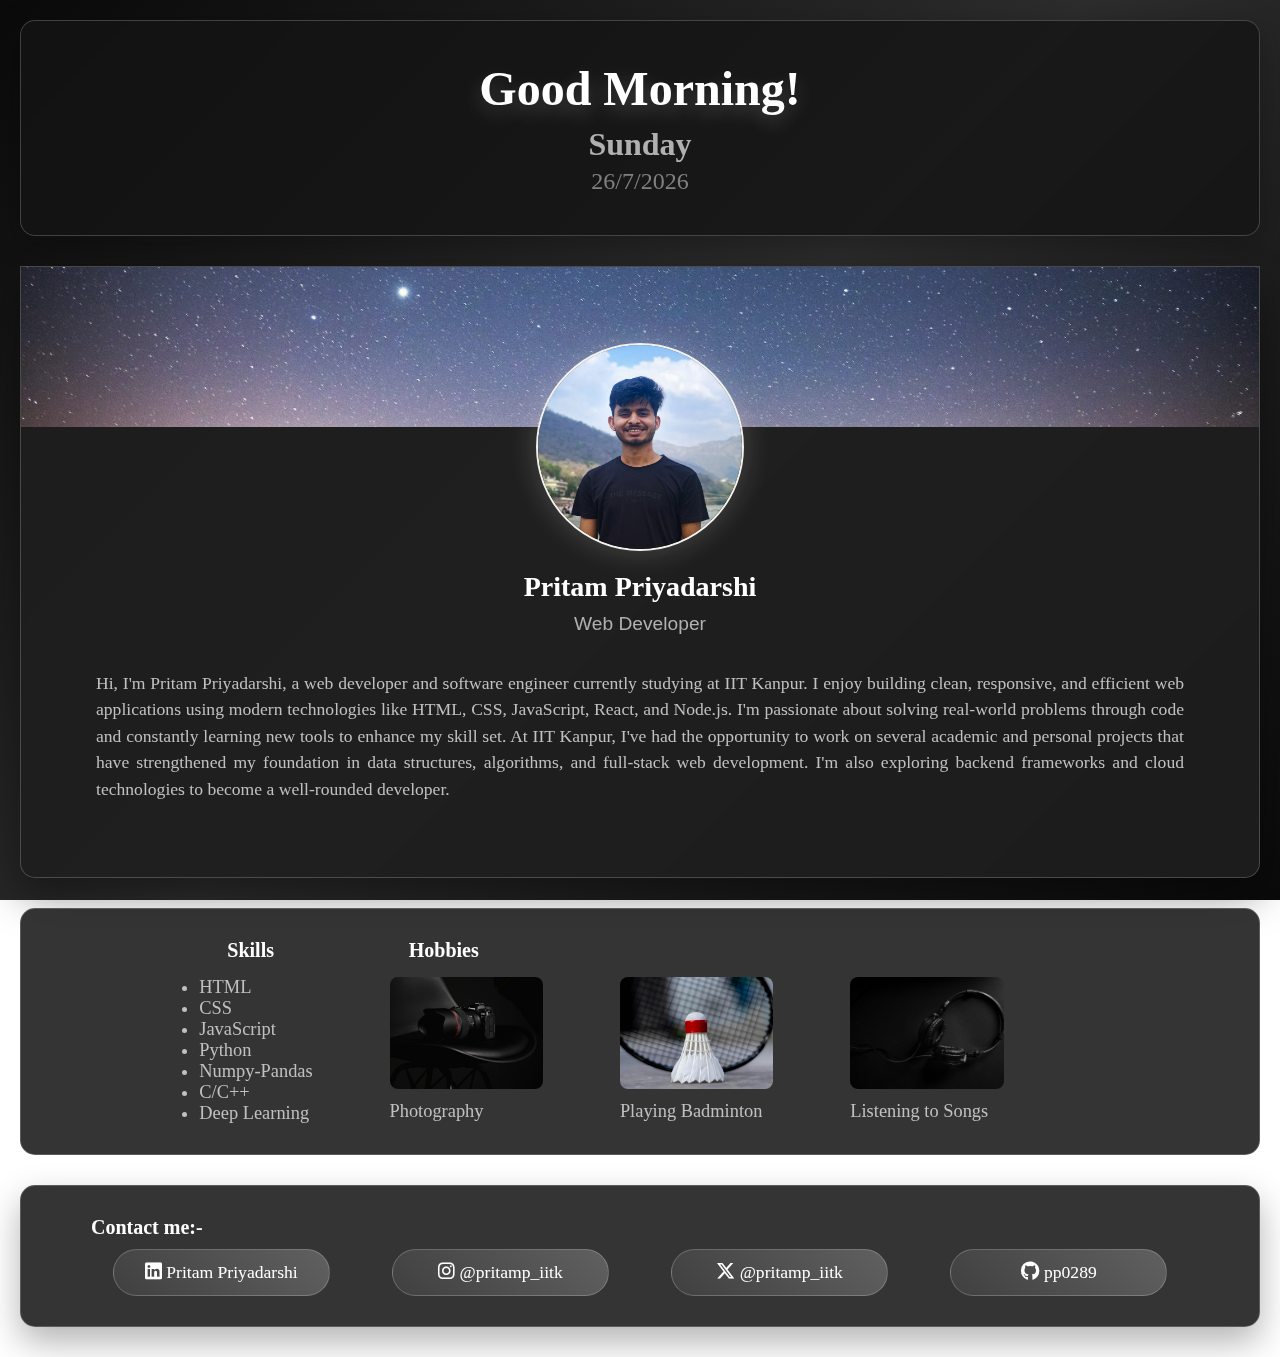
<file: index.html>
<!DOCTYPE html>
<html lang="en">

<head>
  <meta charset="UTF-8">
  <meta name="viewport" content="width=device-width, initial-scale=1.0">
  <title>My Profile</title>
  <link rel="stylesheet" href="css/my-profile.css">
  <link rel="icon" href="profile-favicon.png" type="image/x-icon">
  <link rel="stylesheet" href="https://cdnjs.cloudflare.com/ajax/libs/font-awesome/6.7.2/css/all.min.css"
    integrity="sha512-Evv84Mr4kqVGRNSgIGL/F/aIDqQb7xQ2vcrdIwxfjThSH8CSR7PBEakCr51Ck+w+/U6swU2Im1vVX0SVk9ABhg=="
    crossorigin="anonymous" referrerpolicy="no-referrer" />
</head>

<body>

  <!-- Greeting area -->
  <div id="greeting-area">
    <div class="top-sec">
      <div id="greetings"></div>
      <div id="day"></div>
      <div id="date"></div>
    </div>
  </div>

  <!-- About sec -->
  <div id="about-sec">
    <img id="background-img" src="css/background.jpg" />
    <a href="https://www.linkedin.com/in/pritam-priyadarshi-5b82b028a">
      <img id="profile-pic" src="css/profile-pic.jpg" />
    </a>
    <div id="name">Pritam Priyadarshi</div>
    <div id="role">Web Developer</div>
    <div id="about-me">Hi, I'm Pritam Priyadarshi, a web developer and software engineer currently studying at IIT
      Kanpur. I enjoy building clean, responsive, and efficient web applications using modern technologies like HTML,
      CSS, JavaScript, React, and Node.js. I'm passionate about solving real-world problems through code and constantly
      learning new tools to enhance my skill set. At IIT Kanpur, I've had the opportunity to work on several academic
      and personal projects that have strengthened my foundation in data structures, algorithms, and full-stack web
      development. I'm also exploring backend frameworks and cloud technologies to become a well-rounded developer.
    </div>
  </div>


  <!-- Skills sec -->
  <div id="skill-sec">
    <div id="skills">
      <p>Skills</p>
      <ul>
        <li>HTML</li>
        <li>CSS</li>
        <li>JavaScript</li>
        <li>Python</li>
        <li>Numpy-Pandas</li>
        <li>C/C++</li>
        <li>Deep Learning</li>
      </ul>
    </div>
    <div id="hobbies-sec" style="width: 60vw;">
      <p>Hobbies</p>
      <div id="hobbies">
        <div id="box1">
          <div id="box1-img" style="background-image: url('photography.jpg');"></div>
          Photography
        </div>
        <div id="box1">
          <div id="box1-img" style="background-image: url('badminton.jpg');"></div>
          Playing Badminton
        </div>
        <div id="box1">
          <div id="box1-img" style="background-image: url('music.jpg');"></div>
          Listening to Songs
        </div>
      </div>
    </div>
  </div>


  <!-- contact Me Sec -->
  <div id="contact-sec">
    <div id="contact-me">Contact me:-</div>
    <div id="contact-ids">
      <a href="https://www.linkedin.com/in/pritam-priyadarshi-5b82b028a" id="linked-in">
        <i class="fa-brands fa-linkedin icon"></i>
        Pritam Priyadarshi
      </a>
      <a href="https://www.instagram.com/pritamp_iitk/" id="insta">
        <i class="fa-brands fa-instagram icon"></i>
        @pritamp_iitk
      </a>
      <a href="https://x.com/@pritamp_iitk" id="twitter">
        <i class="fa-brands fa-x-twitter icon"></i>
        @pritamp_iitk
      </a>
      <a href="https://github.com/pp0289" id="facebook">
        <i class="fa-brands fa-github icon"></i>
        pp0289
      </a>
    </div>
  </div>
  <div style="height: 30px;"></div>

  <script src="my-profile.js"></script>
</body>

</html>
</file>
<file: css/my-profile.css>
* {
  margin: 0;
  padding: 0;
  box-sizing: border-box;
}

body {
  background-color: #393e46;
  background: linear-gradient(135deg, #0a0a0a 0%, #1a1a1a 25%, #2d2d2d 50%, #1a1a1a 75%, #0a0a0a 100%);
  background-attachment: fixed;
  color: #e0e0e0;
  max-width: 100vw;
  height: 100vh;
  /* width: 100vw; */
  padding: 20px;
}


/* Greeting area */
#greeting-area {
  height: auto;
  width: 100%;
  border-radius: 15px;
  /* margin: 10px; */
  margin-bottom: 30px;
  padding: 40px;
  background: rgba(20, 20, 20, 0.8);
  border: 1px solid rgba(255, 255, 255, 0.2);
  text-align: center;
  backdrop-filter: blur(5px);
  box-shadow: 0 8px 32px rgba(0, 0, 0, 0.3);
  animation: fadein 0.5s ease-in 0s;
}

@keyframes fadein {
  from {
    opacity: 0.2;
  }
  to {
    opacity: 1;
  }
}

#greetings {
  color: #ffffff;
  font-size: 3.0rem;
  font-weight: 700;
  text-shadow: 0 8px 20px rgba(255, 255, 255, 0.2);
  margin-bottom: 10px;
}

#day {
  color: #b0b0b0;
  font-size: 2.0rem;
  font-weight: 700;
  margin-bottom: 5px;
}

#date {
  color: #808080;
  font-size: 1.5rem;

}


/* About sec */
#about-sec {
  height: auto;
  width: 100%;
  border-radius: 15px;
  border-top-left-radius: 0;
  border-top-right-radius: 0;
  padding: 60px 40px 40px;
  /* margin: 10px; */
  background: rgba(30, 30, 30, 0.9);
  border: 1px solid rgba(255, 255, 255, 0.2);
  backdrop-filter: blur(5px);
  box-shadow: 0 20px 40px rgba(0, 0, 0, 0.4);
  text-align: center;
  animation: slidup 0.7s ease-in-out;
}


#background-img {
  /* margin: -60px -40px -40px; */
  margin-top: -60px;
  /* margin-right: -40px; */
  margin-left: -40px;
  height: 10rem;
  width: calc(100% + 80px);
  object-fit: cover;
}

#profile-pic {
  height: 13rem;
  width: 13rem;
  border-radius: 50%;
  position: relative;
  top: -5.5rem;
  border: 2px solid #f4f0ec;
  margin-bottom: -4.5rem;
  box-shadow: 0 0 30px rgba(255, 255, 255, 0.2);
  transition: transform 0.5s ease, box-shadow 0.5s ease, margin-bottom 0.5s ease;
}

#profile-pic:hover {
  transform: scale(1.07);
  box-shadow: 0 0 30px rgba(255, 255, 255, 0.4);
  margin-bottom: -4.0rem;
  cursor: pointer;
}

#name {
  font-size: 1.75rem;
  font-weight: 600;
  color: #ffffff;
  font-family: 'Times New Roman', Times, serif;
  margin-bottom: 10px;
}

#role {
  font-size: 1.2rem;
  font-weight: 300;
  font-family: 'Franklin Gothic Medium', 'Arial Narrow', Arial, sans-serif;
  color: #b0b0b0;
}

#about-me {
  font-size: 1.1rem;
  font-weight: 500;
  line-height: 1.5;
  text-align: justify;
  font-family: 'Times New Roman', Times, serif;
  padding: 35px;
  /* margin-top: 35px; */
  color: #c0c0c0;
}


/* Skill Sec */
#skill-sec {
  height: auto;
  width: 100%;
  border-radius: 15px;
  background: rgba(30, 30, 30, 0.9);
  backdrop-filter: blur(10px);
  border: 1px solid rgba(255, 255, 255, 0.2);
  padding: 30px;
  color: #c0c0c0;
  font-size: 1.15rem;
  /* margin: 10px; */
  margin-top: 30px;
  /* background-color: #f4f0ec; */
  display: flex;
  justify-content: center;
  align-items: first baseline;
  /* text-align: center; */
}

#hobbies-sec p {
  font-weight: 700;
  font-size: 1.25rem;
  color: #ffffff;
  margin-left: 6rem;
  margin-bottom: 15px;
}

#skills p {
  font-weight: 700;
  font-size: 1.25rem;
  color: #ffffff;
  margin-left: 1.75rem;
  margin-bottom: 15px;
}

#hobbies {
  /* background-color: aqua; */
  width: 60vw;
  display: flex;
  justify-content: space-evenly;
  /* align-items: center; */
}

#box1 {
  font-size: 1.15rem;
  font-family: 'Times New Roman', Times, serif;
  color: #c0c0c0;
  width: 20%;
  /* background-color: pink; */
}

#box1-img {
  height: 7rem;
  width: 100%;
  border-radius: 8px;
  background-size: cover;
  margin-bottom: 12px;
}


/* contact Me Sec */
#contact-sec {
  height: auto;
  width: 100%;
  border-radius: 15px;
  padding: 30px;
  background: rgba(30, 30, 30, 0.9);
  backdrop-filter: blur(10px);
  border: 1px solid rgba(255, 255, 255, 0.2);
  box-shadow: 0 15px 35px rgba(0, 0, 0, 0.3);
  /* margin: 10px; */
  margin-top: 30px;
}

#contact-me {
  font-weight: 700;
  font-size: 1.25rem;
  color: #ffffff;
  margin-left: 40px;
  margin-bottom: 10px;
}

#contact-ids {
  /* position: relative;
  top: 10%; */
  color: #353839;
  font-size: 1.1rem;
  /* background-color: pink; */
  display: flex;
  justify-content: space-evenly;
  align-items: center;
  /* text-align: center; */
}

#insta,
#twitter,
#facebook,
#linked-in {
  height: auto;
  width: 17vw;
  text-align: center;
  padding: 12px 20px;
  background: linear-gradient(45deg, #404040, #606060);
  color: #ffffff;
  border-radius: 25px;
  border: 1px solid rgba(255, 255, 255, 0.2);
  transition: transform 0.3s ease, box-shadow 0.3s ease;
  text-decoration: none;
}

#insta:hover,
#twitter:hover,
#facebook:hover,
#linked-in:hover {
  transform: translateY(-3px);
  box-shadow: 0 10px 25px rgba(255, 255, 255, 0.2);
  background: linear-gradient(45deg, #505050, #707070);
  cursor: pointer;
}

.icon {
  font-size: 1.2rem;
}

@media (max-width: 768px) {
  body {
    padding: 10px;
  }
}

@keyframes slidup {
  from {
    transform: translateY(40px);
    opacity: 0.3;
  }
  to {
    transform: translateY(0px);
    opacity: 1;
  }
}
</file>
